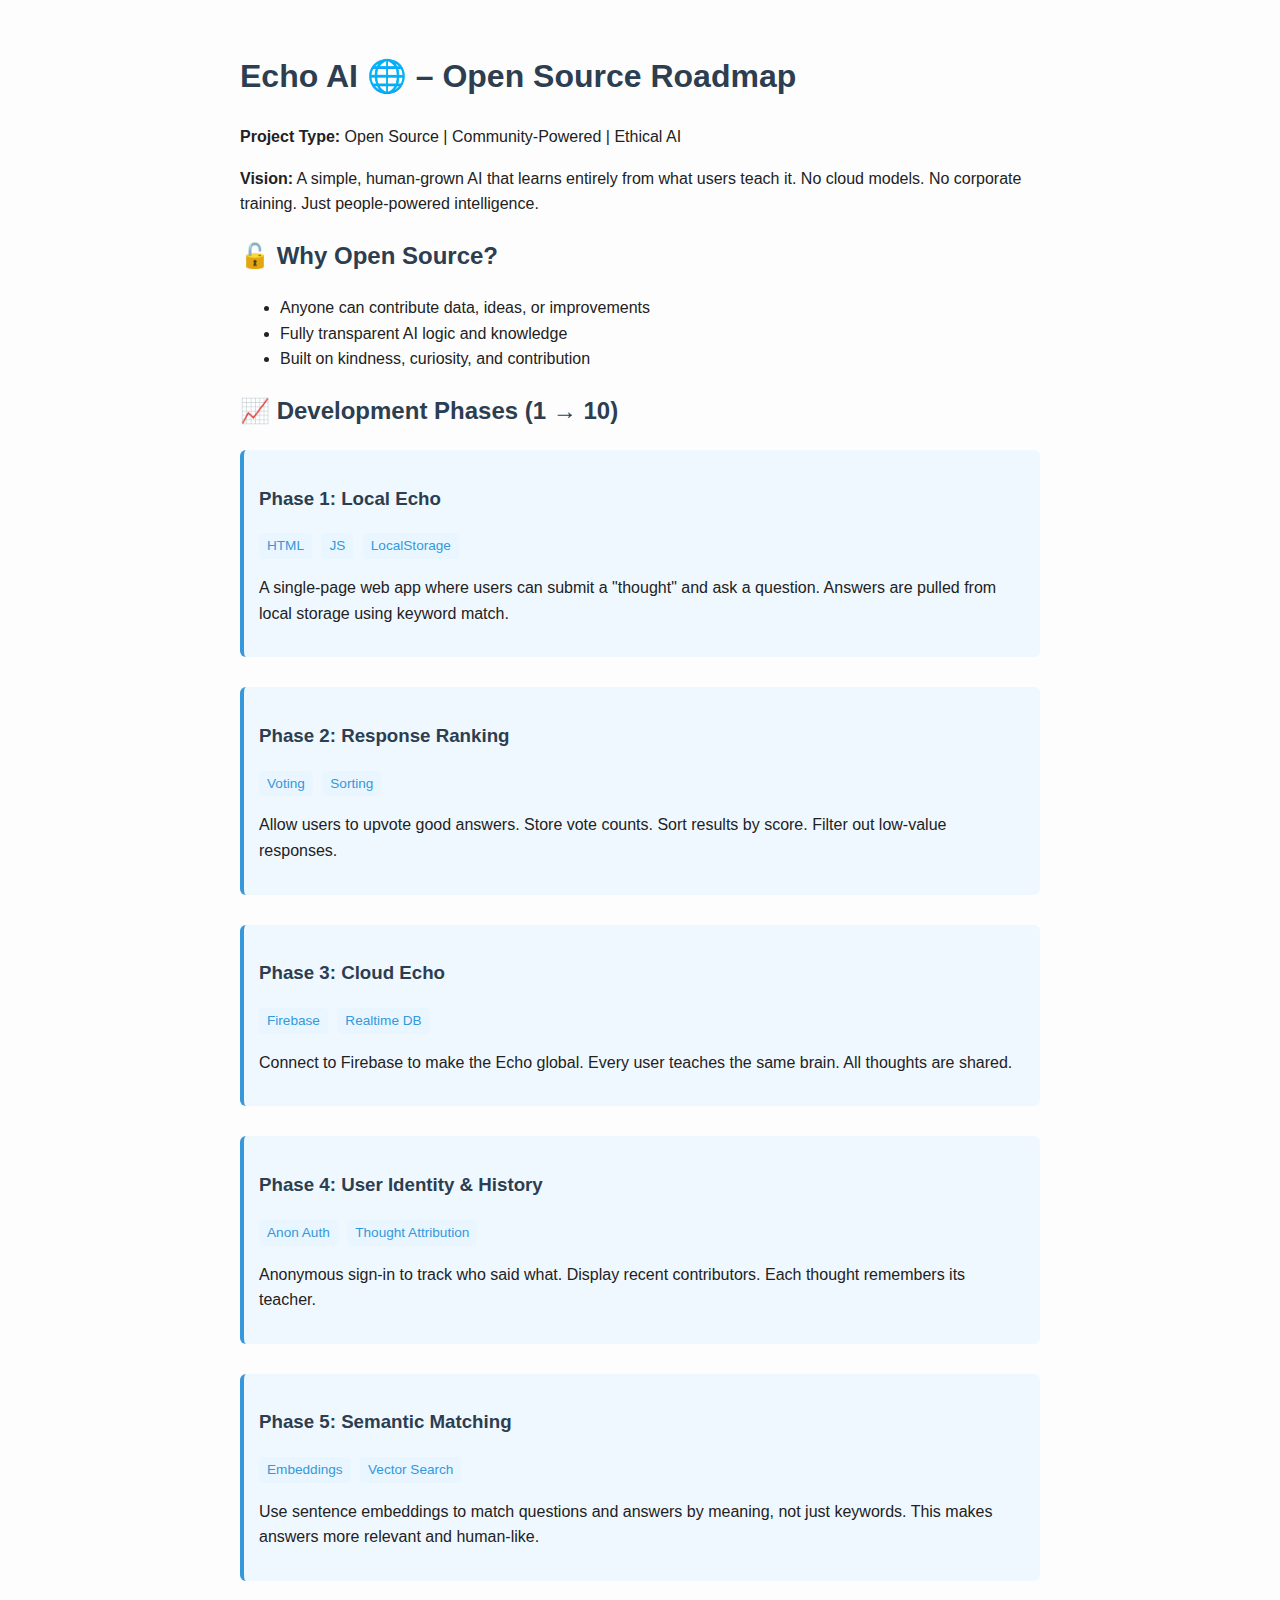
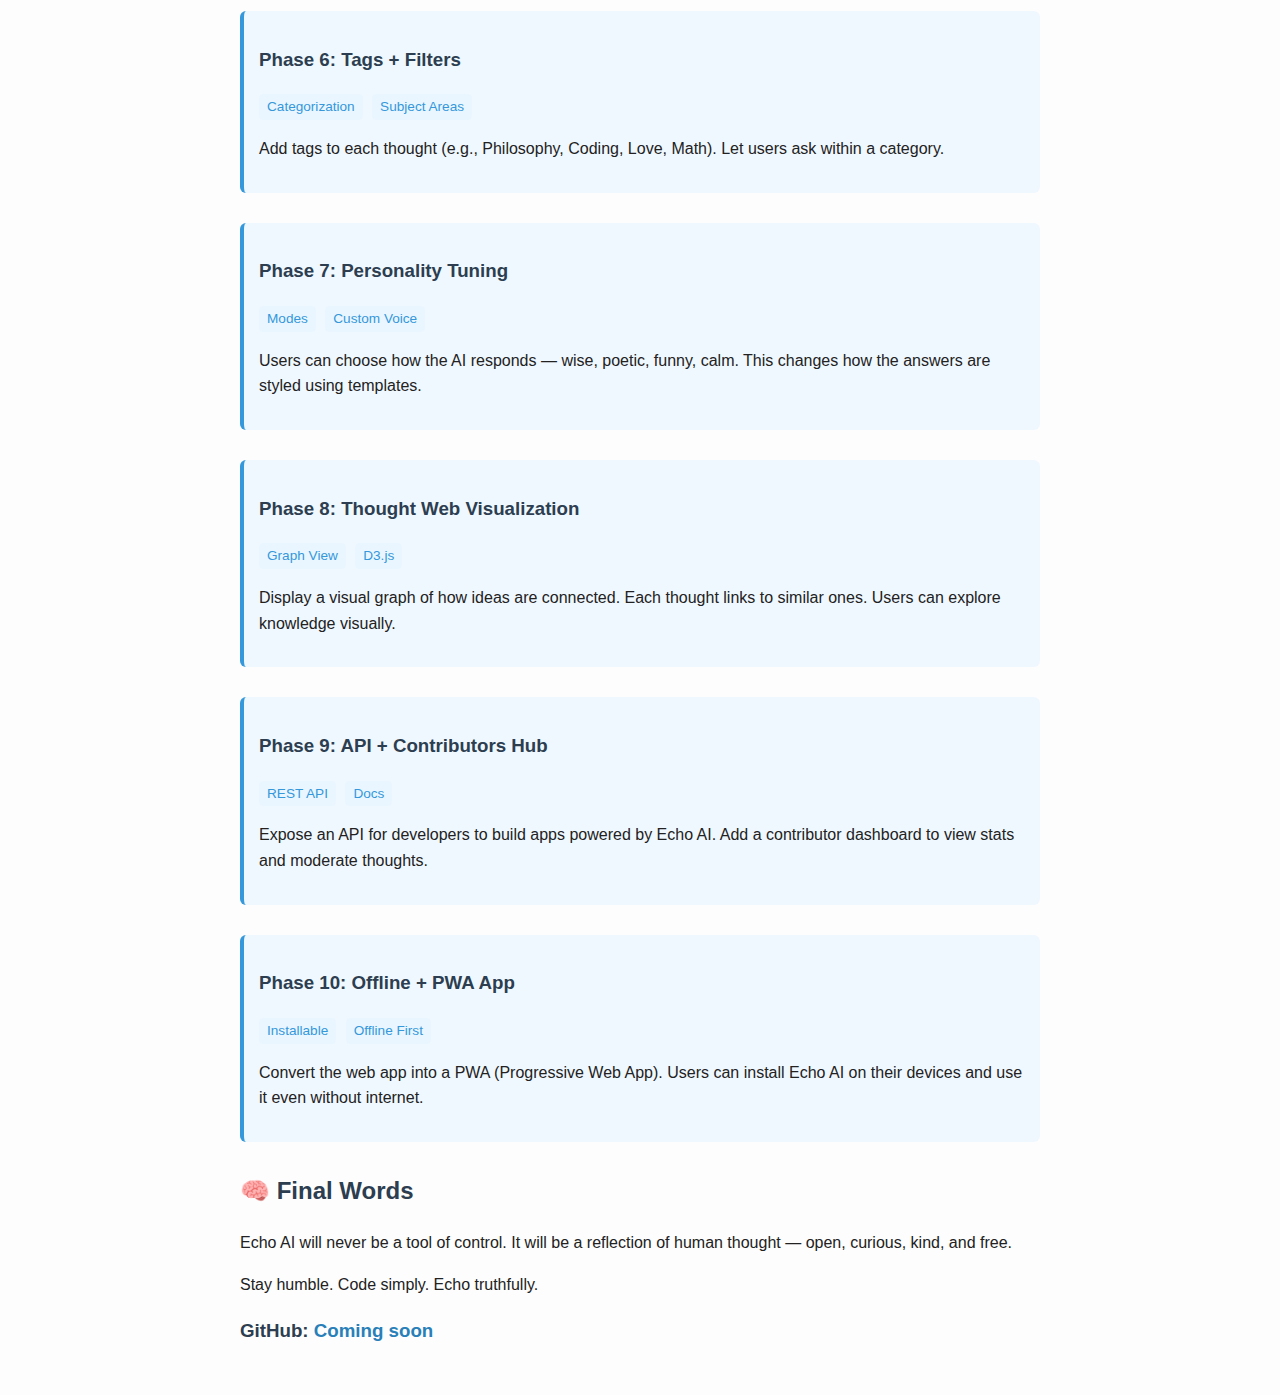
<file: echoai-plan.html>
<!DOCTYPE html>
<html lang="en">
<head>
  <meta charset="UTF-8" />
  <meta name="viewport" content="width=device-width, initial-scale=1.0"/>
  <title>Echo AI – Development Roadmap</title>
  <style>
    body {
      font-family: 'Segoe UI', Tahoma, Geneva, Verdana, sans-serif;
      max-width: 800px;
      margin: 0 auto;
      padding: 30px;
      background-color: #fdfdfd;
      color: #222;
      line-height: 1.6;
    }
    h1, h2, h3 {
      color: #2c3e50;
    }
    .phase {
      margin-bottom: 30px;
      border-left: 4px solid #3498db;
      padding-left: 15px;
      background-color: #f0f8ff;
      padding: 15px;
      border-radius: 6px;
    }
    code {
      background-color: #eef;
      padding: 2px 5px;
      border-radius: 3px;
    }
    .tag {
      display: inline-block;
      background: #eaf6ff;
      color: #3498db;
      padding: 2px 8px;
      margin-right: 5px;
      border-radius: 4px;
      font-size: 0.85rem;
    }
    a {
      color: #2980b9;
      text-decoration: none;
    }
  </style>
</head>
<body>

  <h1>Echo AI 🌐 – Open Source Roadmap</h1>
  <p><strong>Project Type:</strong> Open Source | Community-Powered | Ethical AI</p>
  <p><strong>Vision:</strong> A simple, human-grown AI that learns entirely from what users teach it. No cloud models. No corporate training. Just people-powered intelligence.</p>

  <h2>🔓 Why Open Source?</h2>
  <ul>
    <li>Anyone can contribute data, ideas, or improvements</li>
    <li>Fully transparent AI logic and knowledge</li>
    <li>Built on kindness, curiosity, and contribution</li>
  </ul>

  <h2>📈 Development Phases (1 → 10)</h2>

  <div class="phase">
    <h3>Phase 1: Local Echo</h3>
    <span class="tag">HTML</span> <span class="tag">JS</span> <span class="tag">LocalStorage</span>
    <p>A single-page web app where users can submit a "thought" and ask a question. Answers are pulled from local storage using keyword match.</p>
  </div>

  <div class="phase">
    <h3>Phase 2: Response Ranking</h3>
    <span class="tag">Voting</span> <span class="tag">Sorting</span>
    <p>Allow users to upvote good answers. Store vote counts. Sort results by score. Filter out low-value responses.</p>
  </div>

  <div class="phase">
    <h3>Phase 3: Cloud Echo</h3>
    <span class="tag">Firebase</span> <span class="tag">Realtime DB</span>
    <p>Connect to Firebase to make the Echo global. Every user teaches the same brain. All thoughts are shared.</p>
  </div>

  <div class="phase">
    <h3>Phase 4: User Identity & History</h3>
    <span class="tag">Anon Auth</span> <span class="tag">Thought Attribution</span>
    <p>Anonymous sign-in to track who said what. Display recent contributors. Each thought remembers its teacher.</p>
  </div>

  <div class="phase">
    <h3>Phase 5: Semantic Matching</h3>
    <span class="tag">Embeddings</span> <span class="tag">Vector Search</span>
    <p>Use sentence embeddings to match questions and answers by meaning, not just keywords. This makes answers more relevant and human-like.</p>
  </div>

  <div class="phase">
    <h3>Phase 6: Tags + Filters</h3>
    <span class="tag">Categorization</span> <span class="tag">Subject Areas</span>
    <p>Add tags to each thought (e.g., Philosophy, Coding, Love, Math). Let users ask within a category.</p>
  </div>

  <div class="phase">
    <h3>Phase 7: Personality Tuning</h3>
    <span class="tag">Modes</span> <span class="tag">Custom Voice</span>
    <p>Users can choose how the AI responds — wise, poetic, funny, calm. This changes how the answers are styled using templates.</p>
  </div>

  <div class="phase">
    <h3>Phase 8: Thought Web Visualization</h3>
    <span class="tag">Graph View</span> <span class="tag">D3.js</span>
    <p>Display a visual graph of how ideas are connected. Each thought links to similar ones. Users can explore knowledge visually.</p>
  </div>

  <div class="phase">
    <h3>Phase 9: API + Contributors Hub</h3>
    <span class="tag">REST API</span> <span class="tag">Docs</span>
    <p>Expose an API for developers to build apps powered by Echo AI. Add a contributor dashboard to view stats and moderate thoughts.</p>
  </div>

  <div class="phase">
    <h3>Phase 10: Offline + PWA App</h3>
    <span class="tag">Installable</span> <span class="tag">Offline First</span>
    <p>Convert the web app into a PWA (Progressive Web App). Users can install Echo AI on their devices and use it even without internet.</p>
  </div>

  <h2>🧠 Final Words</h2>
  <p>Echo AI will never be a tool of control. It will be a reflection of human thought — open, curious, kind, and free.</p>
  <p>Stay humble. Code simply. Echo truthfully.</p>

  <h3>GitHub: <a href="#">Coming soon</a></h3>

</body>
</html>
</file>
